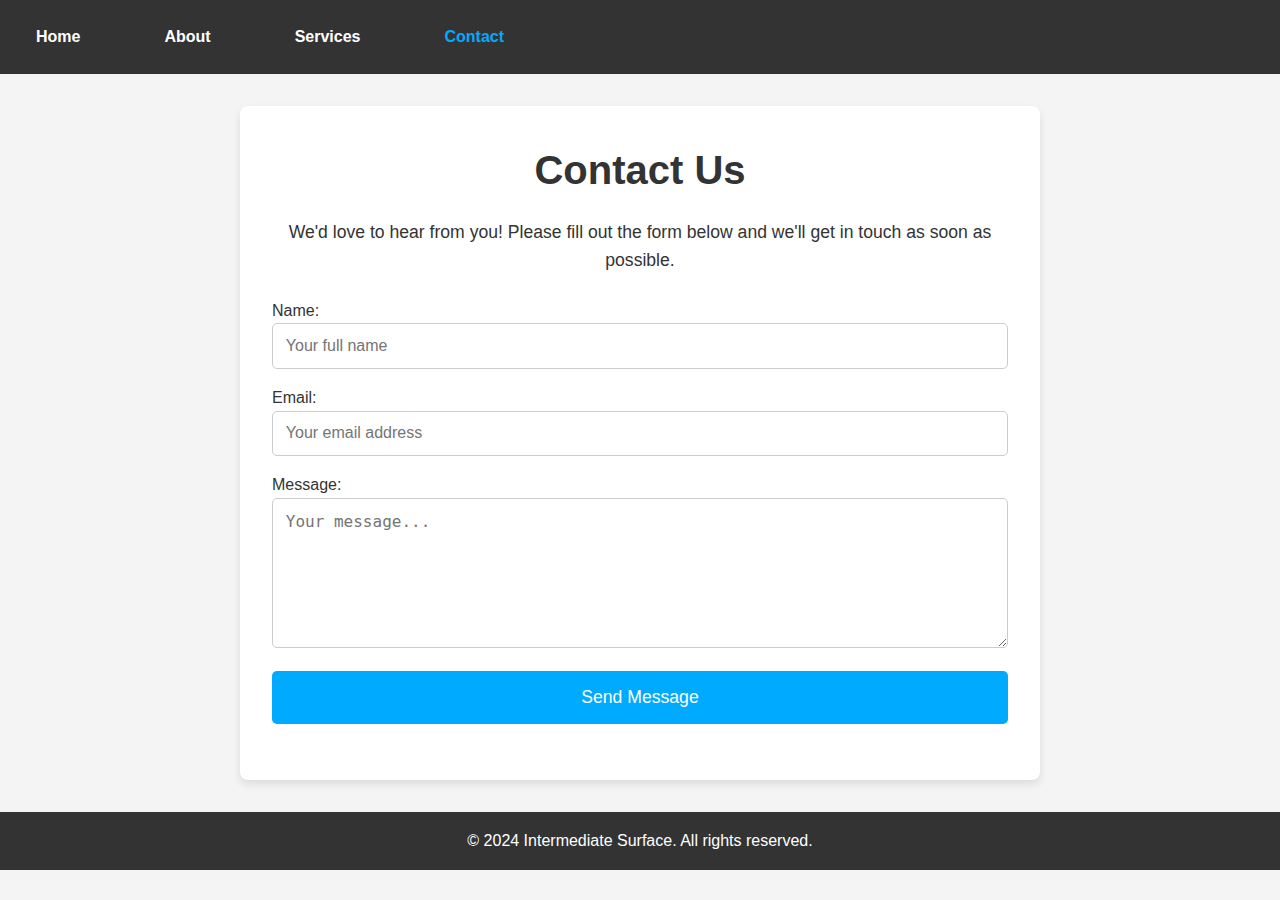
<file: Lab_03/contact.html>
<!DOCTYPE html>
<html lang="en">

<head>
    <meta charset="UTF-8">
    <meta name="viewport" content="width=device-width, initial-scale=1.0">
    <meta http-equiv="X-UA-Compatible" content="ie=edge">
    <title>Contact Us - Intermediate Surface</title>
    <link rel="stylesheet" href="styles.css">
</head>

<body>
    <header>
        <nav>
            <ul class="nav-list">
                <li><a href="index.html" class="nav-link">Home</a></li>
                <li><a href="about.html" class="nav-link">About</a></li>
                <li><a href="services.html" class="nav-link">Services</a></li>
                <li><a href="contact.html" class="nav-link active">Contact</a></li>
            </ul>
        </nav>
    </header>

    <main>
        <section class="contact">
            <h1>Contact Us</h1>

            <p>We'd love to hear from you! Please fill out the form below and we'll get in touch as soon as possible.</p>

            <form id="contact-form" action="submit-form.php" method="POST">
                <div class="form-group">
                    <label for="name">Name:</label>
                    <input type="text" id="name" name="name" required placeholder="Your full name">
                </div>

                <div class="form-group">
                    <label for="email">Email:</label>
                    <input type="email" id="email" name="email" required placeholder="Your email address">
                </div>

                <div class="form-group">
                    <label for="message">Message:</label>
                    <textarea id="message" name="message" required placeholder="Your message..."></textarea>
                </div>

                <button type="submit" class="submit-btn">Send Message</button>
            </form>

            <p id="form-response"></p>
        </section>
    </main>

    <footer>
        <p>&copy; 2024 Intermediate Surface. All rights reserved.</p>
    </footer>

    <script src="script.js"></script>
</body>

</html>
</file>
<file: Lab_03/styles.css>
/* Global Reset */
* {
    margin: 0;
    padding: 0;
    box-sizing: border-box;
}

body {
    font-family: 'Arial', sans-serif;
    background-color: #f4f4f4;
    color: #333;
}

/* Header and Navigation */
header {
    background-color: #333;
    color: white;
    padding: 20px;
    display: flex;
    justify-content: space-between;
    align-items: center;
}

header .logo h1 {
    font-size: 2rem;
}

nav ul {
    display: flex;
    list-style-type: none;
}

nav ul li {
    margin-left: 20px;
}

nav ul li a {
    color: white;
    text-decoration: none;
    font-size: 1rem;
}

nav ul li a:hover {
    color: #ffcc00;
}

/* Hero Section */
.hero {
    background: url('hero-bg.jpg') no-repeat center center/cover;
    color: white;
    text-align: center;
    padding: 100px 20px;
}

.hero h2 {
    font-size: 3rem;
    margin-bottom: 20px;
}

.hero p {
    font-size: 1.2rem;
    margin-bottom: 30px;
}

.btn-main {
    background-color: #ffcc00;
    color: #333;
    border: none;
    padding: 15px 30px;
    font-size: 1rem;
    cursor: pointer;
    border-radius: 5px;
}

.btn-main:hover {
    background-color: #ffaa00;
}

/* Features Section */
.features {
    padding: 60px 20px;
    background-color: #f9f9f9;
    text-align: center;
}

.features h2 {
    font-size: 2rem;
    margin-bottom: 30px;
}

.feature-container {
    display: flex;
    justify-content: space-around;
}

.feature {
    background-color: white;
    padding: 30px;
    border-radius: 8px;
    box-shadow: 0 4px 8px rgba(0, 0, 0, 0.1);
    width: 30%;
}

.feature h3 {
    font-size: 1.5rem;
    margin-bottom: 15px;
}

.feature p {
    font-size: 1rem;
}

/* Call to Action Section */
.cta {
    background-color: #333;
    color: white;
    padding: 60px 20px;
    text-align: center;
}

.cta h3 {
    font-size: 2rem;
    margin-bottom: 20px;
}

.cta p {
    font-size: 1.1rem;
    margin-bottom: 30px;
}

/* Footer */
footer {
    background-color: #282828;
    color: white;
    padding: 20px;
    text-align: center;
}


/* Feature Cards */
.features {
    text-align: center;
    padding: 40px 20px;
}

.feature-cards {
    display: flex;
    justify-content: space-around;
    margin-top: 30px;
}

.feature-card {
    background-color: #fff;
    padding: 20px;
    width: 30%;
    box-shadow: 0 4px 8px rgba(0, 0, 0, 0.1);
    text-align: center;
    border-radius: 8px;
}

.feature-card h3 {
    font-size: 1.5rem;
}

/* Carousel */
.carousel {
    position: relative;
    margin: 20px auto;
    text-align: center;
}

.carousel img {
    max-width: 100%;
    border-radius: 8px;
}

.carousel-controls {
    position: absolute;
    top: 50%;
    width: 100%;
    display: flex;
    justify-content: space-between;
    transform: translateY(-50%);
}

.carousel-controls button {
    background-color: rgba(0, 0, 0, 0.5);
    color: #fff;
    border: none;
    padding: 10px;
    cursor: pointer;
}

/* Services Grid */
.service-grid {
    display: grid;
    grid-template-columns: repeat(3, 1fr);
    gap: 20px;
    padding: 40px;
}

.service-item {
    background-color: #fff;
    padding: 20px;
    border-radius: 8px;
    text-align: center;
}



/*Contact form*/


/* Reset some basic styles */
* {
    margin: 0;
    padding: 0;
    box-sizing: border-box;
}

body {
    font-family: Arial, sans-serif;
    line-height: 1.6;
    background-color: #f4f4f4;
    color: #333;
}

header {
    background-color: #333;
    color: #fff;
    padding: 1rem 0;
}

nav ul {
    list-style: none;
    display: flex;
    justify-content: center;
    gap: 2rem;
}

nav ul li {
    padding: 0.5rem 1rem;
}

.nav-link {
    color: #fff;
    text-decoration: none;
    font-weight: bold;
}

.nav-link:hover,
.nav-link.active {
    color: #00aaff;
}

/* Main Section */
main {
    max-width: 800px;
    margin: 2rem auto;
    padding: 2rem;
    background-color: #fff;
    border-radius: 8px;
    box-shadow: 0 4px 8px rgba(0, 0, 0, 0.1);
}

.contact h1 {
    font-size: 2.5rem;
    margin-bottom: 1rem;
    text-align: center;
}

.contact p {
    font-size: 1.1rem;
    margin-bottom: 1.5rem;
    text-align: center;
}

/* Form styling */
form {
    display: flex;
    flex-direction: column;
}

.form-group {
    margin-bottom: 1rem;
}

label {
    font-size: 1rem;
    margin-bottom: 0.5rem;
}

input, textarea {
    width: 100%;
    padding: 0.8rem;
    border: 1px solid #ccc;
    border-radius: 5px;
    font-size: 1rem;
}

textarea {
    height: 150px;
    resize: vertical;
}

.submit-btn {
    background-color: #00aaff;
    color: white;
    padding: 1rem;
    border: none;
    border-radius: 5px;
    font-size: 1.1rem;
    cursor: pointer;
    transition: background-color 0.3s;
}

.submit-btn:hover {
    background-color: #0077cc;
}

/* Footer */
footer {
    text-align: center;
    padding: 1rem;
    background-color: #333;
    color: #fff;
    margin-top: 2rem;
}

/* Responsive Design */
@media (max-width: 768px) {
    .nav-list {
        flex-direction: column;
        gap: 1rem;
    }

    main {
        padding: 1rem;
    }
}


/* Contact Form 
form {
    display: flex;
    flex-direction: column;
    width: 100%;
    max-width: 500px;
    margin: 0 auto;
}

form label {
    margin-bottom: 8px;
}

form input,
form textarea {
    padding: 10px;
    margin-bottom: 20px;
    border: 1px solid #ccc;
    border-radius: 5px;
}

form button {
    background-color: #28a745;
    color: white;
    padding: 10px;
    border: none;
    font-size: 1rem;
    cursor: pointer;
}

form button:hover {
    background-color: #218838;
}
*/
</file>
